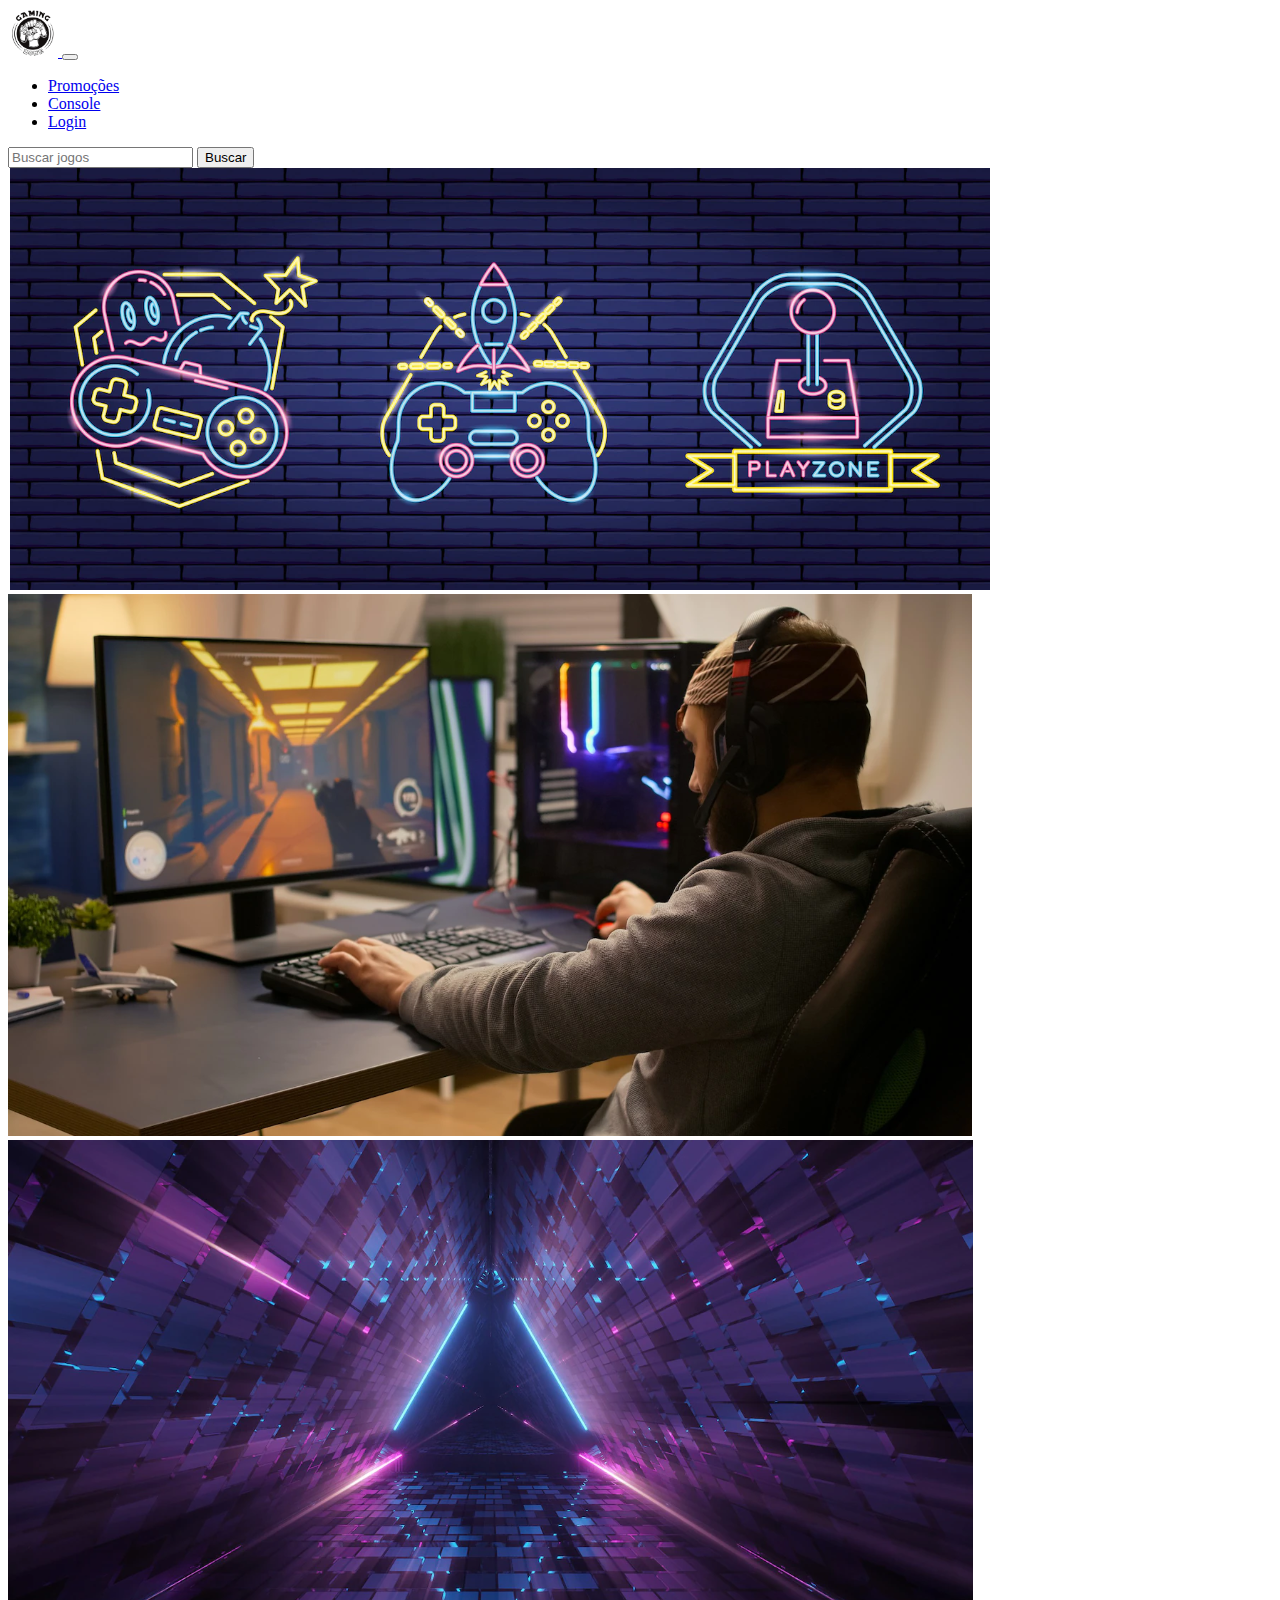
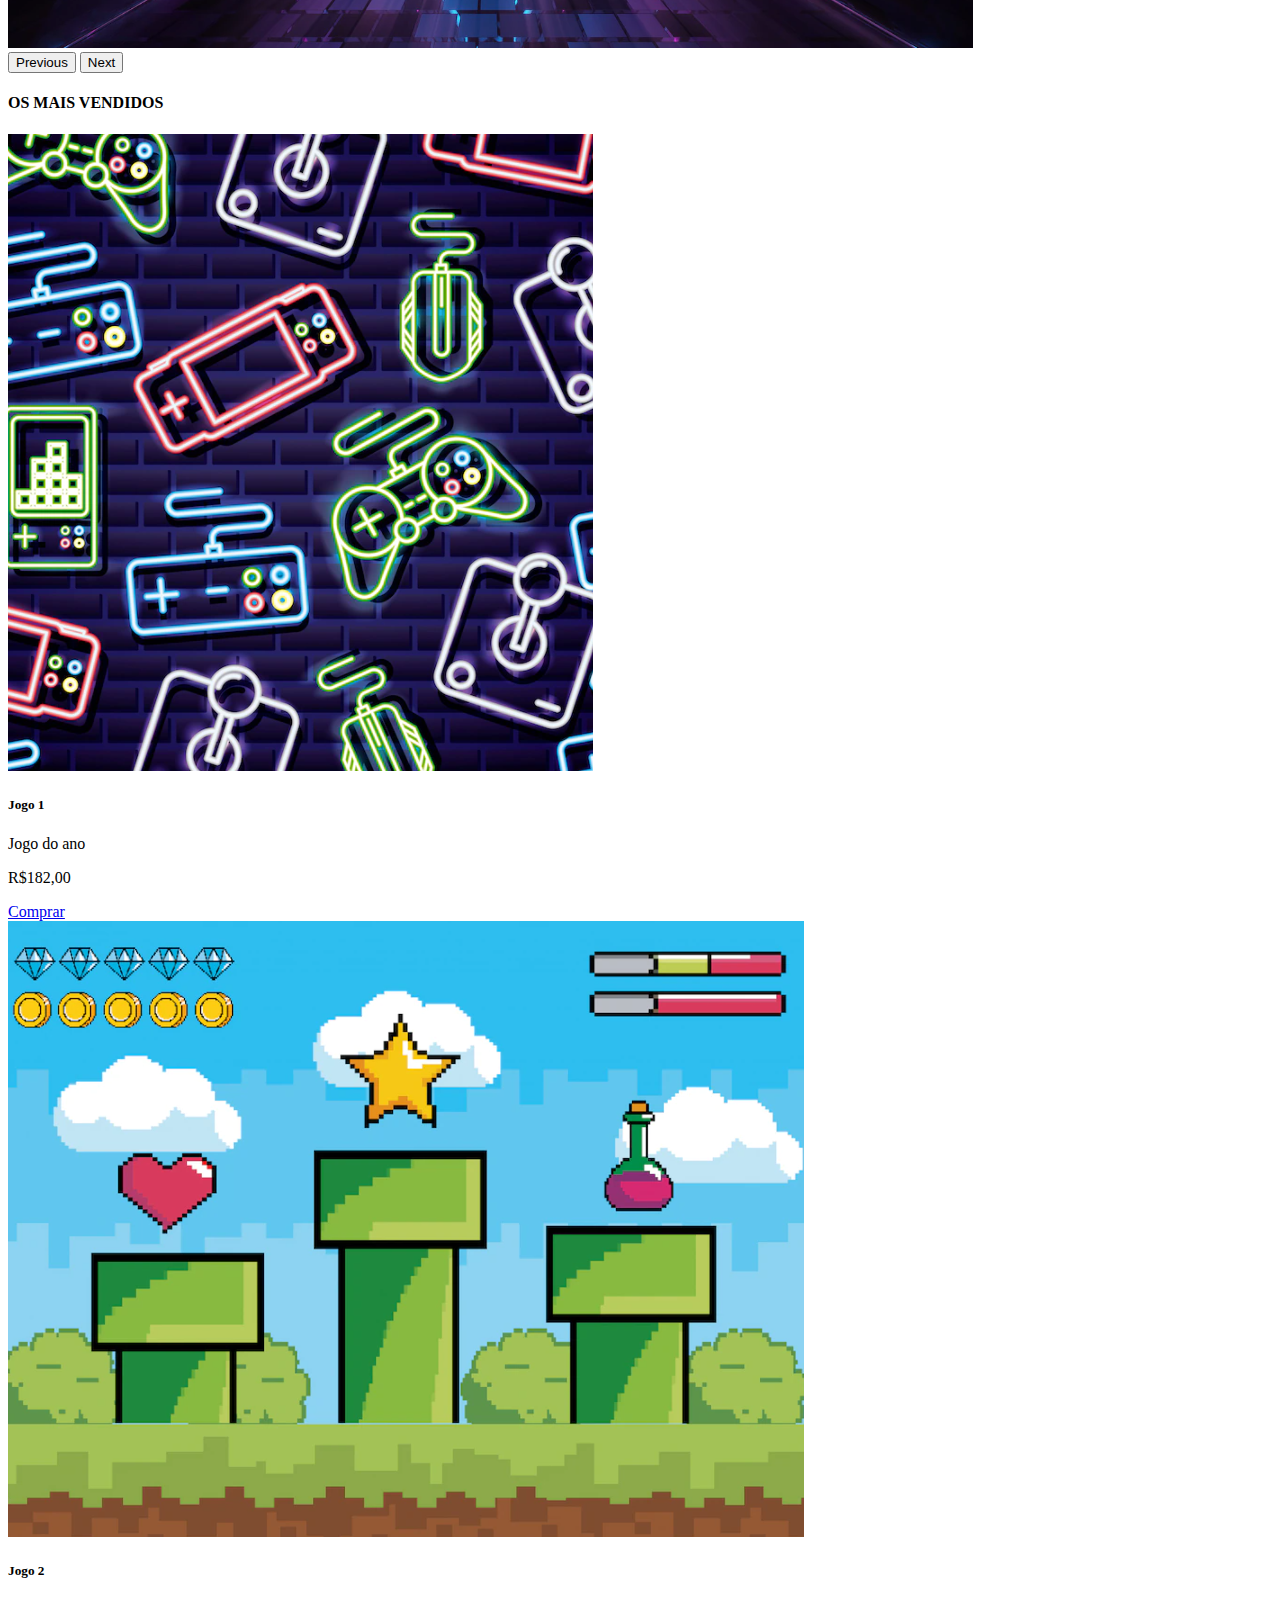
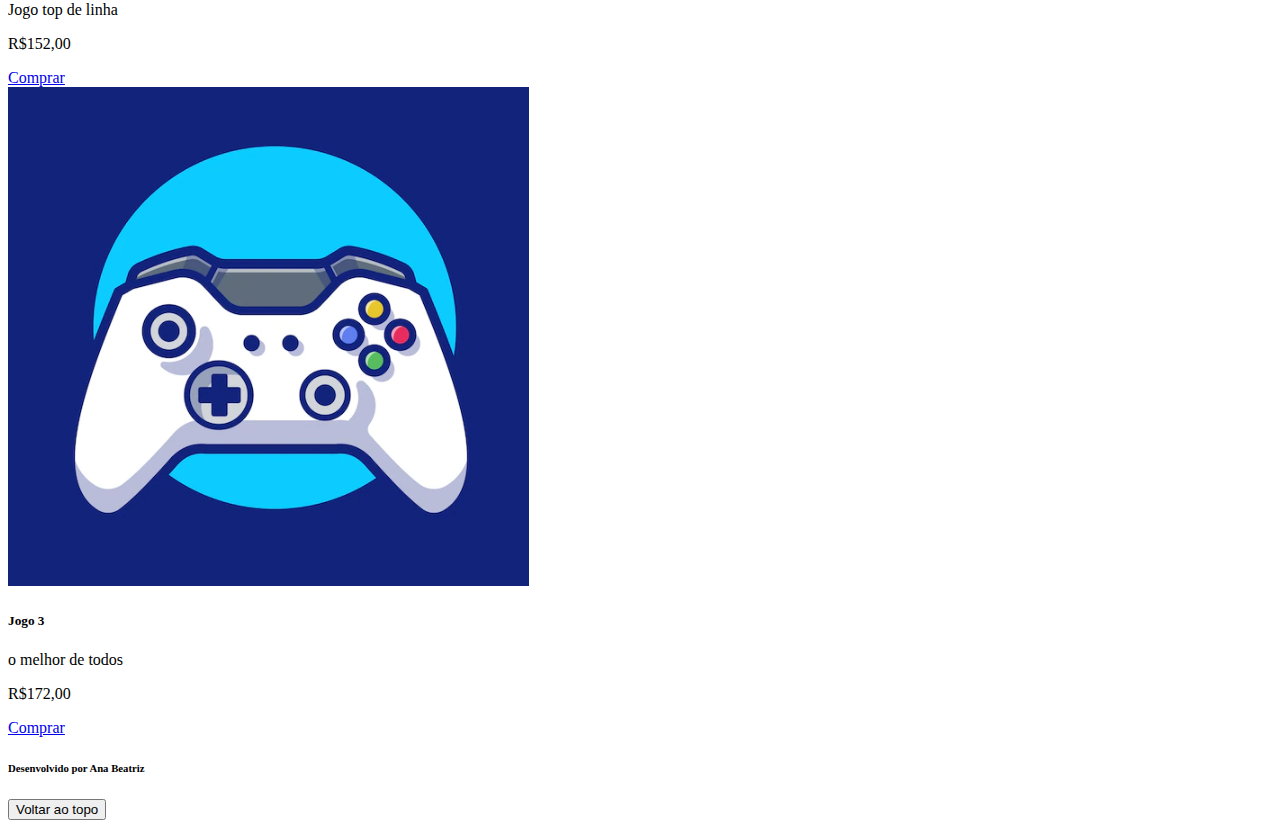
<file: index.html>
<!DOCTYPE html>
<html lang="pt- BR">

<head>
  <meta charset="UTF-8">
  <meta name="viewport" content="width=device-width, initial-scale=1.0">
  <title>Document</title>
  <link href="https://cdn.jsdelivr.net/npm/bootstrap@5.3.5/dist/css/bootstrap.min.css" rel="stylesheet"
    integrity="sha384-SgOJa3DmI69IUzQ2PVdRZhwQ+dy64/BUtbMJw1MZ8t5HZApcHrRKUc4W0kG879m7" crossorigin="anonymous">
</head>

<body>
  <header>
  
    <nav class="navbar navbar-expand-lg bg-body-tertiary">
      <div class="container-fluid">
        <a class="navbar-brand" href="#">    <img src="img/logo.png" alt="logo" style="width: 50px;">
        </a>
        <button class="navbar-toggler" type="button" data-bs-toggle="collapse" data-bs-target="#navbarSupportedContent" aria-controls="navbarSupportedContent" aria-expanded="false" aria-label="Toggle navigation">
          <span class="navbar-toggler-icon"></span>
        </button>
        <div class="collapse navbar-collapse" id="navbarSupportedContent">
          <ul class="navbar-nav me-auto mb-2 mb-lg-0">
            <li class="nav-item">
              <a class="nav-link active" aria-current="page" href="#">Promoções</a>
            </li>
            <li class="nav-item">
              <a class="nav-link" href="#">Console</a>
            </li>
            
            <li class="nav-item">
              <a class="nav-link" href="login.html" >Login</a>
            </li>
          </ul>
          <form class="d-flex" role="search">
            <input class="form-control me-2" type="search" placeholder="Buscar jogos" aria-label="Search">
            <button class="btn btn-outline-success" type="submit">Buscar</button>
          </form>
        </div>
      </div>
    </nav>
  </header>

  <main>
    <section>
      <div id="carouselExample" class="carousel slide">
        <div class="carousel-inner">
          <div class="carousel-item active">
            <img src="img/banner1.PNG" class="d-block w-100" alt="...">
          </div>
          <div class="carousel-item">
            <img src="img/banner2.PNG" class="d-block w-100" alt="...">
          </div>
          <div class="carousel-item">
            <img src="img/banner3.PNG" class="d-block w-100" alt="...">
          </div>
        </div>
        <button class="carousel-control-prev" type="button" data-bs-target="#carouselExample" data-bs-slide="prev">
          <span class="carousel-control-prev-icon" aria-hidden="true"></span>
          <span class="visually-hidden">Previous</span>
        </button>
        <button class="carousel-control-next" type="button" data-bs-target="#carouselExample" data-bs-slide="next">
          <span class="carousel-control-next-icon" aria-hidden="true"></span>
          <span class="visually-hidden">Next</span>
        </button>
      </div>
    </section>
  </main>
  <section>
    <div class="container-fluid row justify-content-center mt-5"  style="gap: 2rem">
      <h4 class="text-center">OS MAIS VENDIDOS</h4>
      <div class="card" style="width: 18rem;">
        <img src="img/jogo1.PNG" class="card-img-top" alt="...">
        <div class="card-body">
          <h5 class="card-title">Jogo 1</h5>
          <p class="card-text">Jogo do ano 
            <p>R$182,00</p>
          </p>
          <a href="#" class="btn btn-primary">Comprar</a>
        </div>
      </div>
      <div class="card" style="width: 18rem;">
        <img src="img/jogo2.PNG" class="card-img-top" alt="...">
        <div class="card-body">
          <h5 class="card-title">Jogo 2</h5>
          <p class="card-text">Jogo top de linha
            <p> R$152,00</p></p>
          <a href="#" class="btn btn-primary">Comprar</a>
        </div>
      </div>
      <div class="card" style="width: 18rem;">
        <img src="img/jogo3.PNG" class="card-img-top" alt="...">
        <div class="card-body">
          <h5 class="card-title">Jogo 3</h5>
          <p class="card-text">o melhor de todos</p>
          <p>R$172,00</p>
          <a href="#" class="btn btn-primary">Comprar</a>
        </div>
      </div>
    </div>
    </div>

  </section>
  <footer class="container-fluid py-3">
    <div class="row text-center">
        <div class="col-2"></div>
        <div class="col-8"><h6>Desenvolvido por Ana Beatriz</h5></div>
        <div class="col-2">
            <button class="btn btn-outline-primary" onclick="irParaTopo()">Voltar ao topo</button>
        </div>
    </div>
</footer>
  <script src="https://cdn.jsdelivr.net/npm/bootstrap@5.3.5/dist/js/bootstrap.bundle.min.js"
    integrity="sha384-k6d4wzSIapyDyv1kpU366/PK5hCdSbCRGRCMv+eplOQJWyd1fbcAu9OCUj5zNLiq"
    crossorigin="anonymous"></script>
</body>

</html>
</file>
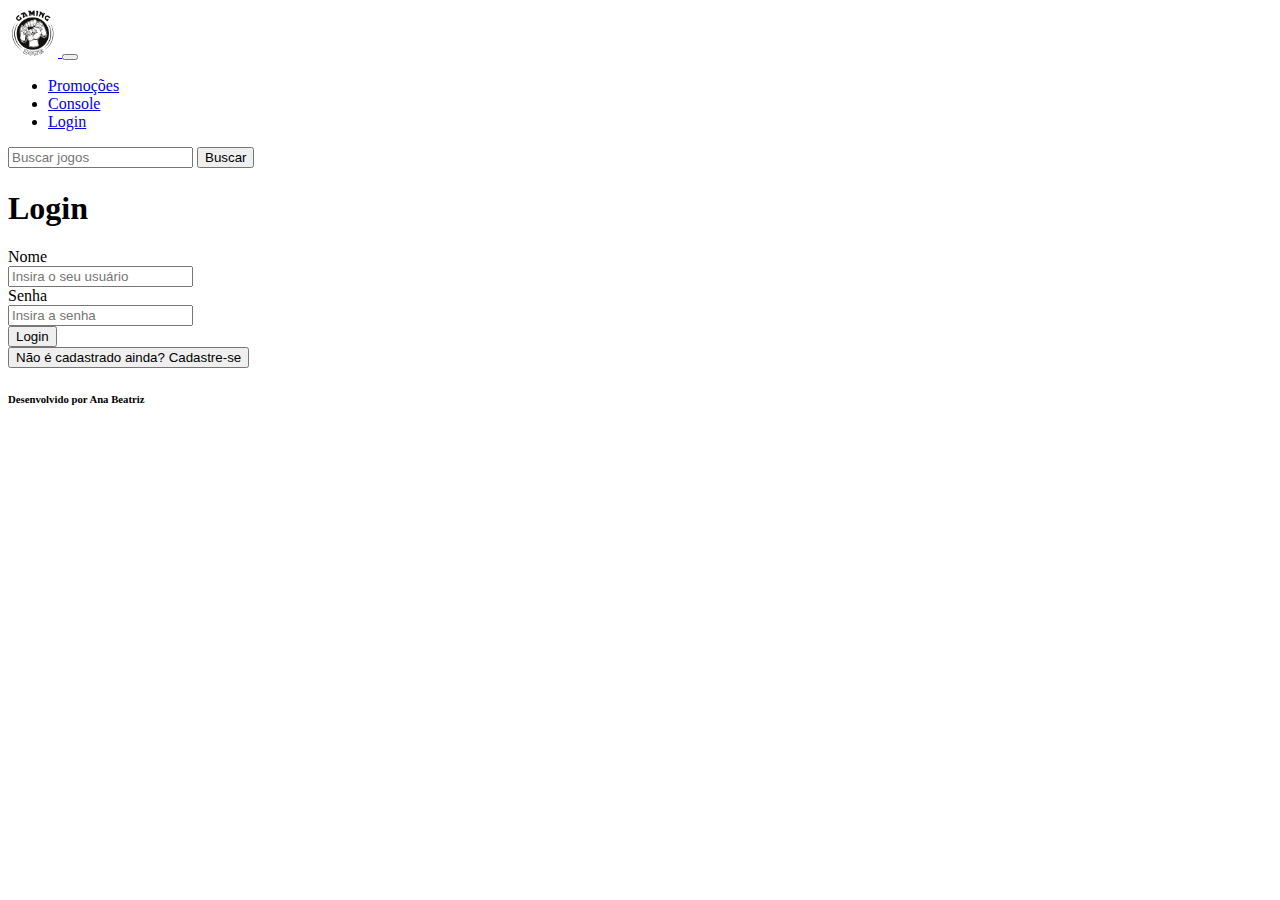
<file: login.html>
<!DOCTYPE html>
<html lang="PT- BR">
<head>
    <meta charset="UTF-8">
    <meta name="viewport" content="width=device-width, initial-scale=1.0">
    <title>Login</title>
    <link href="https://cdn.jsdelivr.net/npm/bootstrap@5.3.5/dist/css/bootstrap.min.css" rel="stylesheet" integrity="sha384-SgOJa3DmI69IUzQ2PVdRZhwQ+dy64/BUtbMJw1MZ8t5HZApcHrRKUc4W0kG879m7" crossorigin="anonymous">
    <!-- <link rel="stylesheet" href="style.css"> -->
</head>
<body>
  <header>
  
    <nav class="navbar navbar-expand-lg bg-body-tertiary">
      <div class="container-fluid">
        <a class="navbar-brand" href="#">    <img src="img/logo.png" alt="logo" style="width: 50px;">
        </a>
        <button class="navbar-toggler" type="button" data-bs-toggle="collapse" data-bs-target="#navbarSupportedContent" aria-controls="navbarSupportedContent" aria-expanded="false" aria-label="Toggle navigation">
          <span class="navbar-toggler-icon"></span>
        </button>
        <div class="collapse navbar-collapse" id="navbarSupportedContent">
          <ul class="navbar-nav me-auto mb-2 mb-lg-0">
            <li class="nav-item">
              <a class="nav-link active" aria-current="page" href="#">Promoções</a>
            </li>
            <li class="nav-item">
              <a class="nav-link" href="#">Console</a>
            </li>
            
            <li class="nav-item">
              <a class="nav-link" href="login.html" >Login</a>
            </li>
          </ul>
          <form class="d-flex" role="search">
            <input class="form-control me-2" type="search" placeholder="Buscar jogos" aria-label="Search">
            <button class="btn btn-outline-success" type="submit">Buscar</button>
          </form>
        </div>
      </div>
    </nav>
  </header>

    <main>
        <div class="container justify-content-center text-center">
            <div class="row justify-content-center mt-5">
              <div class="col-4">
                    <h1 class="text-center">Login</h1>
                <form class="formContainer container">
                    <div class="mt-1">
                        <div class="text-start">
                            <label for="nome" class="form-label" >Nome</label>
                        </div>
                        <input type="text" placeholder="Insira o seu usuário" class="form-control"/>
                    </div>
        
                  <div class="mt-1">
                    <div class="text-start">
                        <label for="senha" class="form-label">Senha</label>
                    </div>
                    <input type="password" placeholder="Insira a senha" class="form-control"/>
                  </div>
                    <button type="button" class="btn btn-primary mt-4 w-100">Login</button>
                </form>
              </div>
            </div>
        </div>
        
      <div class="container">
        <div class="row justify-content-center text-center">
          <div class="col-5">
            <div class="container formCadastro mt-4">
              <button type="button" class="btn btn-info w-100">Não é cadastrado ainda? Cadastre-se</button>
          </div>
          </div>
        </div>
      </div>
        

    </main>

  </section>
  <footer class="container-fluid py-3 fixed-bottom">
    <div class="row text-center">
        <div class="col-2"></div>
        <div class="col-8"><h6>Desenvolvido por Ana Beatriz</h5></div>
        </div>
    </div>
    

    <script src="https://cdn.jsdelivr.net/npm/bootstrap@5.3.5/dist/js/bootstrap.bundle.min.js" integrity="sha384-k6d4wzSIapyDyv1kpU366/PK5hCdSbCRGRCMv+eplOQJWyd1fbcAu9OCUj5zNLiq" crossorigin="anonymous"></script>
</body>
</html>
</file>
<file: style.css>
body {
    font-family: Arial, sans-serif;
    margin: 0;
    padding: 0;
  }
  
  header {
    display: flex;
    align-items: center;
    justify-content: space-between;
    padding: 10px 20px;
    border-bottom: 1px solid #ccc;
  }
  
  .logo {
    height: 40px;
  }
  
  nav a {
    margin: 0 10px;
    text-decoration: none;
    color: black;
  }
  
  .search-box {
    padding: 5px;
  }
  
  .search-button {
    padding: 5px 10px;
  }
  
  .login-container {
    max-width: 400px;
    margin: 50px auto;
    text-align: center;
  }
  
  .login-container input {
    width: 100%;
    padding: 10px;
    margin-bottom: 10px;
  }
  
  .login-btn {
    padding: 10px 20px;
    background-color: #007bff;
    color: white;
    border: none;
    cursor: pointer;
  }
  
  .banner-img {
    width: 100%;
    height: auto;
  }
  
  .mais-vendidos {
    text-align: center;
    padding: 20px;
  }
  
  .jogos {
    display: flex;
    justify-content: center;
    gap: 20px;
  }
  
  .jogo {
    border: 1px solid #ccc;
    padding: 10px;
    width: 200px;
  }
  
  .jogo img {
    width: 100%;
  }
  
  footer {
    text-align: center;
    padding: 20px;
    background-color: #f0f0f0;
  }
</file>
